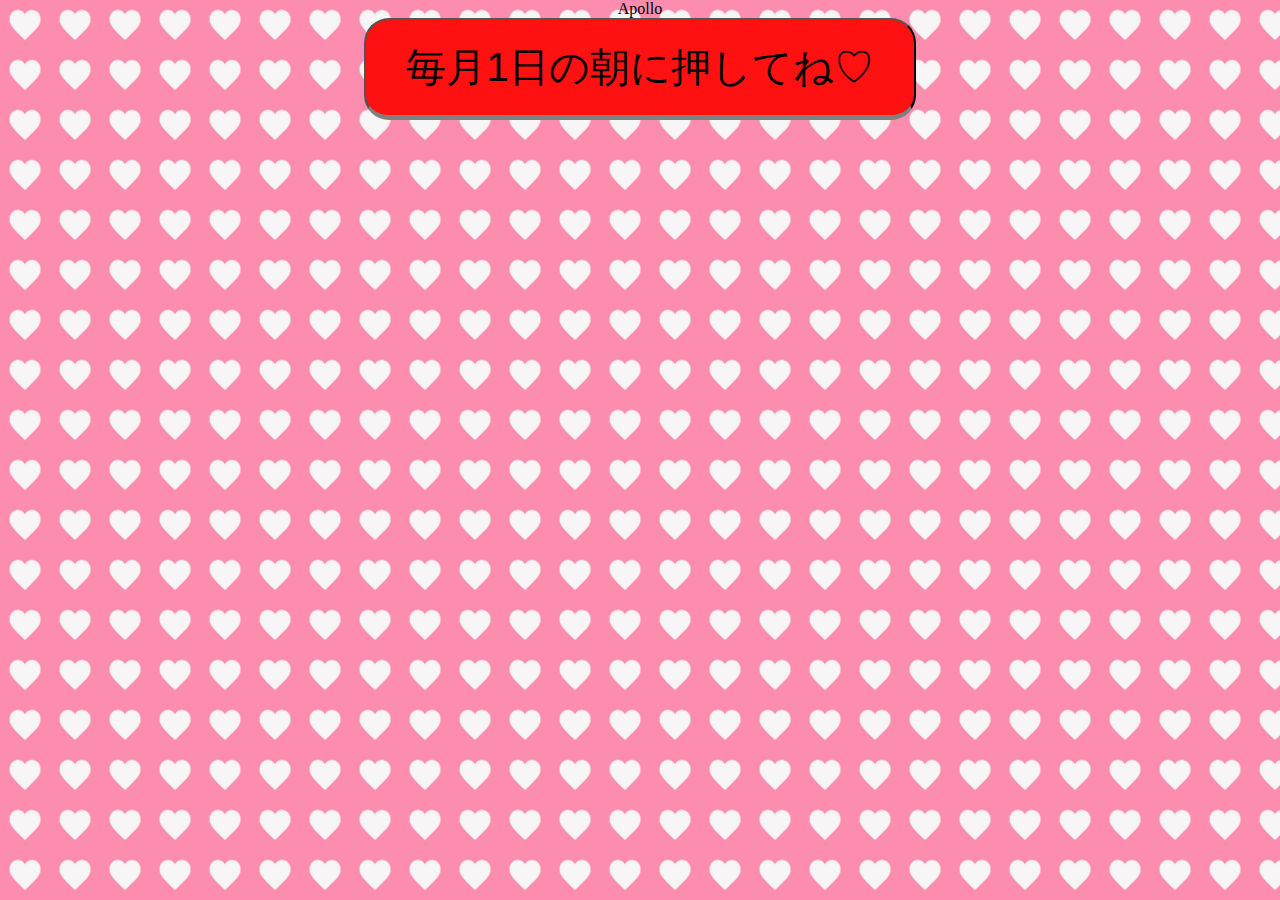
<file: index.html>
<!DOCTYPE html>
<html><head><meta http-equiv="Content-Type" content="text/html; charset=UTF-8"><meta http-equiv="Content-Script-Type" content="text/javascript"><meta name="viewport" content="width=device-width, initial-scale=1.0">

    
    <title>ちくわ変身ボタン</title>
<style media="screen">
	h1{
		color: #000;
		font-size:50px;
		background:rgba(255,170,170,0.6);
		
	}
	button{
		font-size: 40px;
		background-color:#FF1111;
		font-color: #000;
		border-bottom: solid 5px gray;
		border-radius: 25px;
		padding: 20px 40px;
	}
	body{
  		margin: 0;
		width: 100vw;
		height: 100vh;
		background-image:url("./ハート.jpg");
		background-size:50px

	}
@media screen and (max-width:480px) {
	h1{
		width: 80%;
        font-size: 35px;
		
	}
	button{
		width: 50%;
        font-size: 20px;
        position: relative;
        top: 30px;
	}
	body{
  		width: 100%;

	}
</style>
<script type="text/javascript">


	
function random() {
	rand = Math.floor(Math.random()*100);
	{
 		location='https://twitter.com/intent/tweet?url=https%3A%2F%2Ftsuonihamu.github.io%2Ftikuwa%2F&text=今月は0日間メスガキ化！！%0A';
   	}; if(rand > 4) {
    		location='https://twitter.com/intent/tweet?url=https%3A%2F%2Ftsuonihamu.github.io%2Ftikuwa%2F&text=今月は1日間メスガキ化！！%0A';
        }; if(rand > 6) {
    		location='https://twitter.com/intent/tweet?url=https%3A%2F%2Ftsuonihamu.github.io%2Ftikuwa%2F&text=今月は2日間メスガキ化！！%0A';
        }; if(rand > 8) {
    		location='https://twitter.com/intent/tweet?url=https%3A%2F%2Ftsuonihamu.github.io%2Ftikuwa%2F&text=今月は3日間メスガキ化！！%0A';
        }; if(rand > 10) {
    		location='https://twitter.com/intent/tweet?url=https%3A%2F%2Ftsuonihamu.github.io%2Ftikuwa%2F&text=今月は4日間メスガキ化！！%0A';
      	}; if(rand > 12) {
    		location='https://twitter.com/intent/tweet?url=https%3A%2F%2Ftsuonihamu.github.io%2Ftikuwa%2F&text=今月は5日間メスガキ化！';
      	}; if(rand > 16) {
    		location='https://twitter.com/intent/tweet?url=https%3A%2F%2Ftsuonihamu.github.io%2Ftikuwa%2F&text=今月は6日間メスガキ化！';
      	}; if(rand > 20) {
    		location='https://twitter.com/intent/tweet?url=https%3A%2F%2Ftsuonihamu.github.io%2Ftikuwa%2F&text=今月は7日間メスガキ化！';
      	}; if(rand > 24) {
    		location='https://twitter.com/intent/tweet?url=https%3A%2F%2Ftsuonihamu.github.io%2Ftikuwa%2F&text=大当たり！！%0A1人メンションし、その人が3日間メスガキ化する';
	}; if(rand > 28) {
    		location='https://twitter.com/intent/tweet?url=https%3A%2F%2Ftsuonihamu.github.io%2Ftikuwa%2F&text=当たり！！%0Aもう一度引き、出た結果をいっしーとともにやる';
	}; if(rand > 38) {
    		location='https://twitter.com/intent/tweet?url=https%3A%2F%2Ftsuonihamu.github.io%2Ftikuwa%2F&text=ん～～～にゃ～～！！%0A1週間猫化するにゃ～～';
	}; if(rand > 48) {
		location='https://twitter.com/intent/tweet?url=https%3A%2F%2Ftsuonihamu.github.io%2Ftikuwa%2F&text=今月は1週間メイド化です。がんばってくださいませ。';
	}; if(rand > 73) {
		location='https://twitter.com/intent/tweet?url=https%3A%2F%2Ftsuonihamu.github.io%2Ftikuwa%2F&text=今月は1週間お嬢様化ですわ！がんばれなのですわ！';
	}; if(rand > 98) {
    		location='https://twitter.com/intent/tweet?url=https%3A%2F%2Ftsuonihamu.github.io%2Ftikuwa%2F&text=...大変申し上げづらいのですが、%0Aなんと365日間メスガキ化を%0A引いてしまったようです...%0A...ドンマイ()';
      	};
}

</script>
  </head>

  <body>
    <div class="header">
	<center>
		<script type="text/javascript">
			var g15b = 'Recollect lines';
			var g15a = ['Apollo','LAMIA'];

			var arr = [];
			var arr = arr.concat(g15b);
			var arr = arr.concat(g15a);
			
			var rand = Math.floor( Math.random() * arr.length);
			document.write(arr[rand]);
		</script>
	</center>
    </div>

   <center>
	   <div class="main">
		   <button class="btn" onclick="random()">毎月1日の朝に押してね♡</button>
	  </div>
   </center>
  


</body>
</html>
</file>
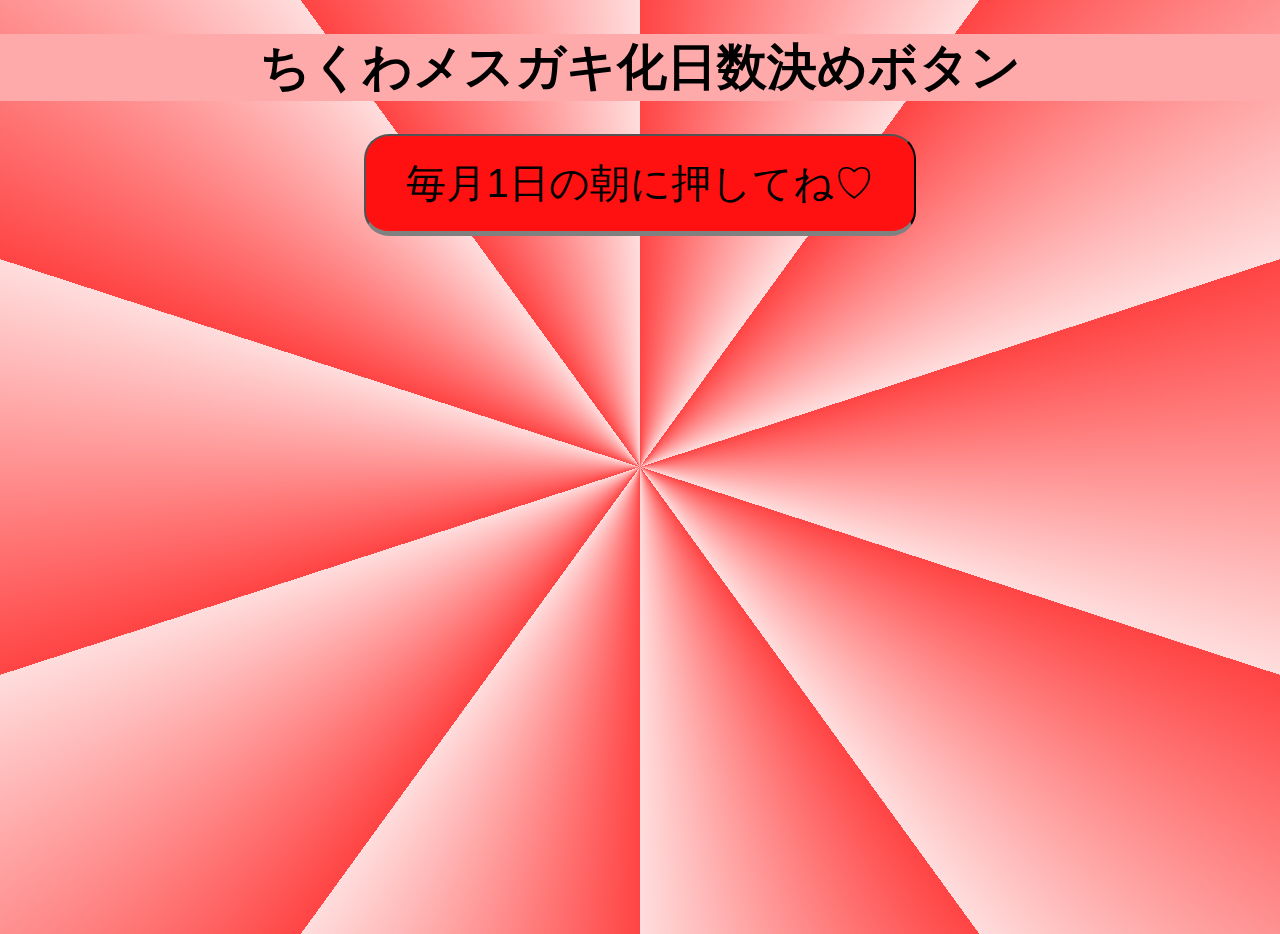
<file: everyone.html>
<!DOCTYPE html>

<html><head><meta http-equiv="Content-Type" content="text/html; charset=UTF-8"><meta http-equiv="Content-Script-Type" content="text/javascript">

    
    <title>ちくわメスガキ化日数決めボタン</title>
<style media="screen">
	h1{
		color: #000;
		font-size:50px;
		background-color:#FFAAAA;
		
	}
	button{
		font-size: 40px;
		background-color:#FF1111;
		font-color: #000;
		border-bottom: solid 5px gray;
		border-radius: 25px;
		padding: 20px 40px;
	}
	body{
  		margin: 0;
  		width: 100vw;
  		height: 100vh;
  		background-image:repeating-conic-gradient(#FF4444,#FFDDDD 10%);

	}
</style>
<script type="text/javascript">

function tikuwaresult() {
	rand = Math.floor(Math.random()*1);
	if (rand == 0) {
		document.getElementById("RE1").style.display = "block";
	};
	if (rand == 1) {
		document.getElementById("RE2").style.display = "block";
	};
	if (rand == 2) {
		document.getElementById("RE3").style.display = "block";
	};
	if (rand == 3) {
		document.getElementById("RE4").style.display = "block";
	};
	if (rand == 4) {
		document.getElementById("RE5").style.display = "block";
	};
	if (rand == 5) {
		document.getElementById("RE6").style.display = "block";
	};
	if (rand == 6) {
		document.getElementById("RE7").style.display = "block";
	};
	if (rand == 7) {
		document.getElementById("RE8").style.display = "block";
	};
	if (rand == 8) {
		document.getElementById("RE9").style.display = "block";	
	};
	if (rand == 9) {
		document.getElementById("RE10").style.display = "block";	
	};
	if (rand == 10) {
		document.getElementById("RE11").style.display = "block";	
	};
	if (rand == 11) {
		document.getElementById("RE12").style.display = "block";	
	};
	if (rand == 12) {
		document.getElementById("RE13").style.display = "block";	
	};
	if (rand == 13) {
		document.getElementById("RE14").style.display = "block";	
	};
	if (rand == 14) {
		document.getElementById("RE15").style.display = "block";	
	};
	if (rand == 15) {
		document.getElementById("RE16").style.display = "block";	
	};
	if (rand == 16) {
		document.getElementById("RE17").style.display = "block";	
	};
	if (rand == 17) {
		document.getElementById("RE18").style.display = "block";	
	};
	if (rand == 18) {
		document.getElementById("RE19").style.display = "block";	
	};
	if (rand == 19) {
		document.getElementById("RE20").style.display = "block";	
	};
	if (rand == 20) {
		document.getElementById("RE21").style.display = "block";	
	};
	if (rand == 21) {
		document.getElementById("RE22").style.display = "block";	
	};
	if (rand == 22) {
		document.getElementById("RE23").style.display = "block";	
	};
	if (rand == 23) {
		document.getElementById("RE24").style.display = "block";	
	};
	if (rand == 24) {
		document.getElementById("RE25").style.display = "block";	
	};
	if (rand == 25) {
		document.getElementById("RE26").style.display = "block";	
	};
	if (rand == 26) {
		document.getElementById("RE27").style.display = "block";	
	};
	if (rand == 27) {
		document.getElementById("RE28").style.display = "block";	
	};
	if (rand == 28) {
		document.getElementById("RE29").style.display = "block";	
	};
	if (rand == 29) {
		document.getElementById("RE30").style.display = "block";	
	};
	if (rand == 30) {
		document.getElementById("RE31").style.display = "block";	
	};
	if (rand == 31) {
		document.getElementById("RE32").style.display = "block";	
	};
	if (rand == 32) {
		document.getElementById("RE33").style.display = "block";	
	};
}
</script>
  </head>

  <body>
    <div class="header">
	<center>
	 <h1 class="title" style="text-align:center">ちくわメスガキ化日数決めボタン</h1>
	
	</center>
    </div>

   <center>
	   <div class="main">
		   <button class="btn" onclick="tikuwaresult() ; style.display='none'">毎月1日の朝に押してね♡</button>

	  </div>
	   <div class="footer">
		   <div id="RE1" style="display: none;">
		 <form action="https://twitter.com/intent/tweet?url=https%3A%2F%2Ftsuonihamu.github.io%2Ftikuwa%2F&text=今月のメスガキ化は0日間！！%0A"><tr>
		<th>結果</th><td>出ました</td></tr>
		<input type="submit" value="結果を確認"></form>
		   </div>
		    <div id="RE2" style="display: none;">
		 <form action="https://ssgform.com/s/rptRrZ92gjK3" method="post"><tr>
		<th>結果</th><td>出ました</td></tr>
		<input type="submit" value="結果を確認"></form>
		   </div>
		    <div id="RE3" style="display: none;">
		 <form action="https://ssgform.com/s/aP53jWWZzxim" method="post"><tr>
		<th>結果</th><td>出ました</td></tr>
		<input type="submit" value="結果を確認"></form>
		   </div>
		   <div id="RE4" style="display: none;">
		 <form action="https://ssgform.com/s/HKoZ34zcjzoL" method="post"><tr>
		<th>結果</th><td>出ました</td></tr>
		<input type="submit" value="結果を確認"></form>
		   </div>
		   <div id="RE5" style="display: none;">
		 <form action="https://ssgform.com/s/uNHmHrwOXtZh" method="post"><tr>
		<th>結果</th><td>出ました</td></tr>
		<input type="submit" value="結果を確認"></form>
		   </div>
		   <div id="RE6" style="display: none;">
		 <form action="https://ssgform.com/s/rrtaOBhYpzwc" method="post"><tr>
		<th>結果</th><td>出ました</td></tr>
		<input type="submit" value="結果を確認"></form>
		   </div>
		   <div id="RE7" style="display: none;">
		 <form action="https://ssgform.com/s/ofyecCdcVXv2" method="post"><tr>
		<th>結果</th><td>出ました</td></tr>
		<input type="submit" value="結果を確認"></form>
		   </div>
		   <div id="RE8" style="display: none;">
		 <form action="https://ssgform.com/s/jFtd1NiLioib" method="post"><tr>
		<th>結果</th><td>出ました</td></tr>
		<input type="submit" value="結果を確認"></form>
		   </div>
		   <div id="RE9" style="display: none;">
		 <form action="https://ssgform.com/s/HacKNA1aTZVH" method="post"><tr>
		<th>結果</th><td>出ました</td></tr>
		<input type="submit" value="結果を確認"></form>
		   </div>
		   <div id="RE10" style="display: none;">
		 <form action="https://ssgform.com/s/Pu2bt17ZckDi" method="post"><tr>
		<th>結果</th><td>出ました</td></tr>
		<input type="submit" value="結果を確認"></form>
		   </div>
		   <div id="RE11" style="display: none;">
		 <form action="https://ssgform.com/s/4wGdlkguGcXM" method="post"><tr>
		<th>結果</th><td>出ました</td></tr>
		<input type="submit" value="結果を確認"></form>
		   </div>
		   <div id="RE12" style="display: none;">
		 <form action="https://ssgform.com/s/lLMxhHBxwMYf" method="post"><tr>
		<th>結果</th><td>出ました</td></tr>
		<input type="submit" value="結果を確認"></form>
		   </div>
		   <div id="RE13" style="display: none;">
		 <form action="https://ssgform.com/s/vLSZrj8XU0Ar" method="post"><tr>
		<th>結果</th><td>出ました</td></tr>
		<input type="submit" value="結果を確認"></form>
		   </div>
		   <div id="RE14" style="display: none;">
		 <form action="https://ssgform.com/s/ppP5XMDQDXqb" method="post"><tr>
		<th>結果</th><td>出ました</td></tr>
		<input type="submit" value="結果を確認"></form>
		   </div>
		   <div id="RE15" style="display: none;">
		 <form action="https://ssgform.com/s/nesyJnqablg3" method="post"><tr>
		<th>結果</th><td>出ました</td></tr>
		<input type="submit" value="結果を確認"></form>
		   </div>
		   <div id="RE16" style="display: none;">
		 <form action="https://ssgform.com/s/q2pcAXLKSG5l" method="post"><tr>
		<th>結果</th><td>出ました</td></tr>
		<input type="submit" value="結果を確認"></form>
		   </div>
		   <div id="RE17" style="display: none;">
		 <form action="https://ssgform.com/s/0jbbtwFttroF" method="post"><tr>
		<th>結果</th><td>出ました</td></tr>
		<input type="submit" value="結果を確認"></form>
		   </div>
		   <div id="RE18" style="display: none;">
		 <form action="https://ssgform.com/s/Y910taICZdhG" method="post"><tr>
		<th>結果</th><td>出ました</td></tr>
		<input type="submit" value="結果を確認"></form>
		   </div>
		   <div id="RE19" style="display: none;">
		 <form action="https://ssgform.com/s/AKrw8Xrs2ZTx" method="post"><tr>
		<th>結果</th><td>出ました</td></tr>
		<input type="submit" value="結果を確認"></form>
		   </div>
		   <div id="RE20" style="display: none;">
		 <form action="https://ssgform.com/s/cBNPrNdSsHmz" method="post"><tr>
		<th>結果</th><td>出ました</td></tr>
		<input type="submit" value="結果を確認"></form>
		   </div>
		   <div id="RE21" style="display: none;">
		 <form action="https://ssgform.com/s/zkDA9V58Iaqh" method="post"><tr>
		<th>結果</th><td>出ました</td></tr>
		<input type="submit" value="結果を確認"></form>
		   </div>
		   <div id="RE22" style="display: none;">
		 <form action="https://ssgform.com/s/7DCeZpcK3Iz1" method="post"><tr>
		<th>結果</th><td>出ました</td></tr>
		<input type="submit" value="結果を確認"></form>
		   </div>
		   <div id="RE23" style="display: none;">
		 <form action="https://ssgform.com/s/o8jHavCOiw8f" method="post"><tr>
		<th>結果</th><td>出ました</td></tr>
		<input type="submit" value="結果を確認"></form>
		   </div>
		   <div id="RE24" style="display: none;">
		 <form action="https://ssgform.com/s/elgiGEZ6I2aW" method="post"><tr>
		<th>結果</th><td>出ました</td></tr>
		<input type="submit" value="結果を確認"></form>
		   </div>
		   <div id="RE25" style="display: none;">
		 <form action="https://ssgform.com/s/0fiM2Eu7KnDB" method="post"><tr>
		<th>結果</th><td>出ました</td></tr>
		<input type="submit" value="結果を確認"></form>
		   </div>
		   <div id="RE26" style="display: none;">
		 <form action="https://ssgform.com/s/Ue6eYAyfArWU" method="post"><tr>
		<th>結果</th><td>出ました</td></tr>
		<input type="submit" value="結果を確認"></form>
		   </div>
		   <div id="RE27" style="display: none;">
		 <form action="https://ssgform.com/s/AMqoERaBAFdk" method="post"><tr>
		<th>結果</th><td>出ました</td></tr>
		<input type="submit" value="結果を確認"></form>
		   </div>
		   <div id="RE28" style="display: none;">
		 <form action="https://ssgform.com/s/Q9toX58LaFGb" method="post"><tr>
		<th>結果</th><td>出ました</td></tr>
		<input type="submit" value="結果を確認"></form>
		   </div>
		   <div id="RE29" style="display: none;">
		 <form action="https://ssgform.com/s/IhBiJJHerplK" method="post"><tr>
		<th>結果</th><td>出ました</td></tr>
		<input type="submit" value="結果を確認"></form>
		   </div>
		   <div id="RE30" style="display: none;">
		 <form action="https://ssgform.com/s/o5Hran9P5Li6" method="post"><tr>
		<th>結果</th><td>出ました</td></tr>
		<input type="submit" value="結果を確認"></form>
		   </div>
		   <div id="RE31" style="display: none;">
		 <form action="https://ssgform.com/s/MDMbY1mdaa3V" method="post"><tr>
		<th>結果</th><td>出ました</td></tr>
		<input type="submit" value="結果を確認"></form>
		   </div>
		   <div id="RE32" style="display: none;">
		 <form action="https://ssgform.com/s/iQ8GNyg67def" method="post"><tr>
		<th>結果</th><td>出ました</td></tr>
		<input type="submit" value="結果を確認"></form>
		   </div>
		   <div id="RE33" style="display: none;">
		 <form action="https://ssgform.com/s/zMdaoNsxreM2" method="post"><tr>
		<th>結果</th><td>出ました</td></tr>
		<input type="submit" value="結果を確認"></form>
		   </div>
		   
		   




		   
		<br>
		<?php
		$log = 5; //表示するログの数初期は、5
		$fp = fopen('index.html', 'r');
		for($i=0; $i < $log; $i++){
		$fps = fgets($fp);
		print $fps;
		}
		?>
	   </div>   
   </center>
  


</body>
</html>
</file>
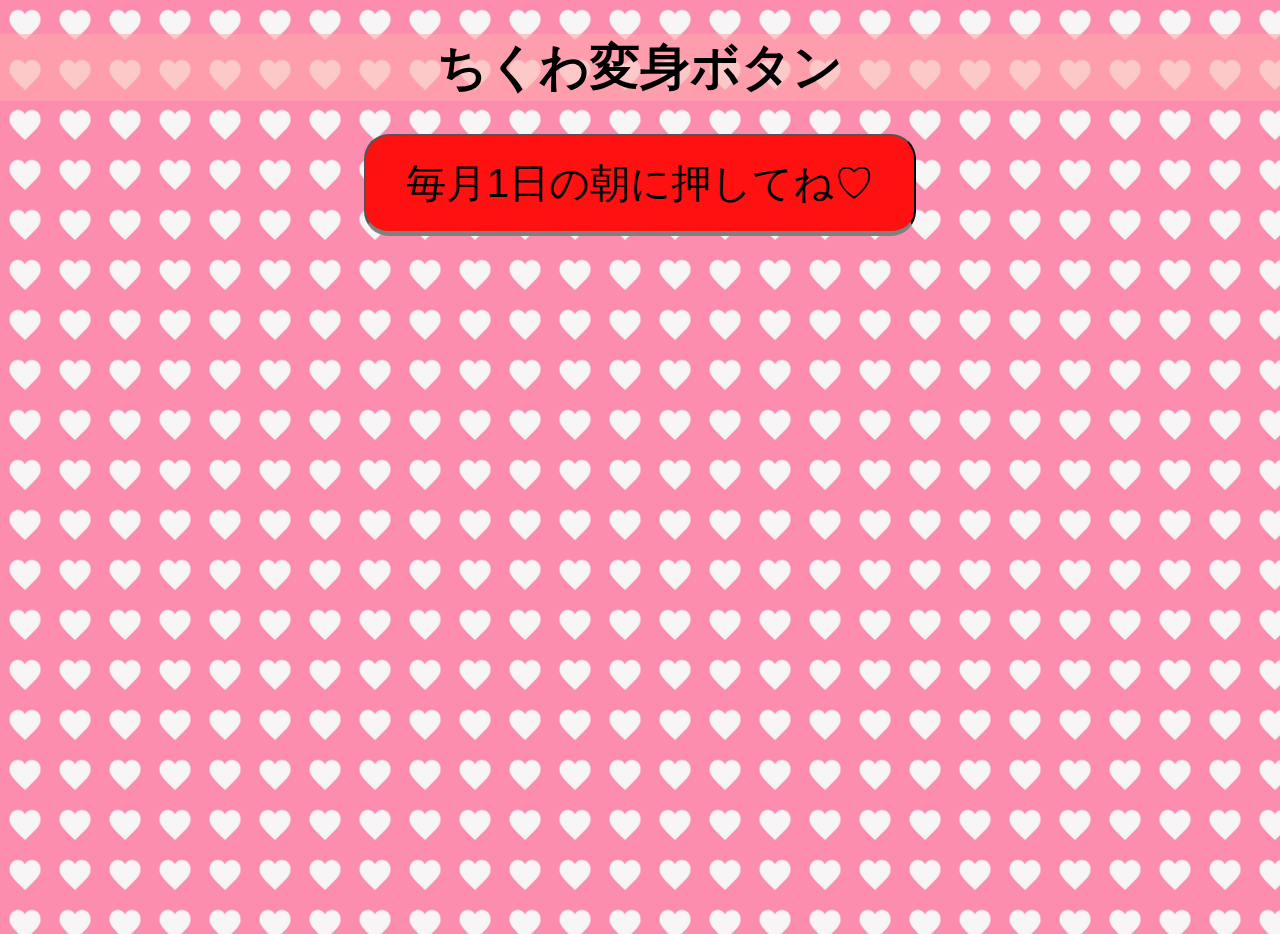
<file: karisenyou.html>
<!DOCTYPE html>

<html><head><meta http-equiv="Content-Type" content="text/html; charset=UTF-8"><meta http-equiv="Content-Script-Type" content="text/javascript">

    <title>ちくわ変身ボタン</title>
<script src="https://tsuonihamu.github.io/tikuwa/senyou.js"></script>
<link rel="stylesheet" href="https://tsuonihamu.github.io/tikuwa/senyou.css">
  </head>

  <body>
    <div class="header">
	<center>
	 <h1 class="title" style="text-align:center">ちくわ変身ボタン</h1>
	
	</center>
    </div>

   <center>
	   <div class="main">
		   <button class="btn" onclick="tikuwaresult() ; style.display='none'">毎月1日の朝に押してね♡</button>

	  </div>
	   <div class="footer">
		   <div id="RE1" style="display: none;">
		 <form action="https://ssgform.com/s/9Ix4dVy7tMeU" method="post"><tr>
		<th>結果</th><td>出ました</td></tr>
		<input type="submit" value="結果を確認"></form>
		   </div>
		    <div id="RE2" style="display: none;">
		 <form action="https://ssgform.com/s/rptRrZ92gjK3" method="post"><tr>
		<th>結果</th><td>出ました</td></tr>
		<input type="submit" value="結果を確認"></form>
		   </div>
		    <div id="RE3" style="display: none;">
		 <form action="https://ssgform.com/s/aP53jWWZzxim" method="post"><tr>
		<th>結果</th><td>出ました</td></tr>
		<input type="submit" value="結果を確認"></form>
		   </div>
		   <div id="RE4" style="display: none;">
		 <form action="https://ssgform.com/s/HKoZ34zcjzoL" method="post"><tr>
		<th>結果</th><td>出ました</td></tr>
		<input type="submit" value="結果を確認"></form>
		   </div>
		   <div id="RE5" style="display: none;">
		 <form action="https://ssgform.com/s/uNHmHrwOXtZh" method="post"><tr>
		<th>結果</th><td>出ました</td></tr>
		<input type="submit" value="結果を確認"></form>
		   </div>
		   <div id="RE6" style="display: none;">
		 <form action="https://ssgform.com/s/rrtaOBhYpzwc" method="post"><tr>
		<th>結果</th><td>出ました</td></tr>
		<input type="submit" value="結果を確認"></form>
		   </div>
		   <div id="RE7" style="display: none;">
		 <form action="https://ssgform.com/s/ofyecCdcVXv2" method="post"><tr>
		<th>結果</th><td>出ました</td></tr>
		<input type="submit" value="結果を確認"></form>
		   </div>
		   <div id="RE8" style="display: none;">
		 <form action="https://ssgform.com/s/jFtd1NiLioib" method="post"><tr>
		<th>結果</th><td>出ました</td></tr>
		<input type="submit" value="結果を確認"></form>
		   </div>
		   <div id="RE9" style="display: none;">
		 <form action="https://ssgform.com/s/HacKNA1aTZVH" method="post"><tr>
		<th>結果</th><td>出ました</td></tr>
		<input type="submit" value="結果を確認"></form>
		   </div>
		   <div id="RE10" style="display: none;">
		 <form action="https://ssgform.com/s/Pu2bt17ZckDi" method="post"><tr>
		<th>結果</th><td>出ました</td></tr>
		<input type="submit" value="結果を確認"></form>
		   </div>
		   <div id="RE11" style="display: none;">
		 <form action="https://ssgform.com/s/4wGdlkguGcXM" method="post"><tr>
		<th>結果</th><td>出ました</td></tr>
		<input type="submit" value="結果を確認"></form>
		   </div>
		   <div id="RE12" style="display: none;">
		 <form action="https://ssgform.com/s/lLMxhHBxwMYf" method="post"><tr>
		<th>結果</th><td>出ました</td></tr>
		<input type="submit" value="結果を確認"></form>
		   </div>
		   <div id="RE13" style="display: none;">
		 <form action="https://ssgform.com/s/vLSZrj8XU0Ar" method="post"><tr>
		<th>結果</th><td>出ました</td></tr>
		<input type="submit" value="結果を確認"></form>
		   </div>
		   <div id="RE14" style="display: none;">
		 <form action="https://ssgform.com/s/ppP5XMDQDXqb" method="post"><tr>
		<th>結果</th><td>出ました</td></tr>
		<input type="submit" value="結果を確認"></form>
		   </div>

		   




		   
		<br>
		<?php
		$log = 5; //表示するログの数初期は、5
		$fp = fopen('index.html', 'r');
		for($i=0; $i < $log; $i++){
		$fps = fgets($fp);
		print $fps;
		}
		?>
	   </div>   
   </center>
  


</body>
</html>
</file>
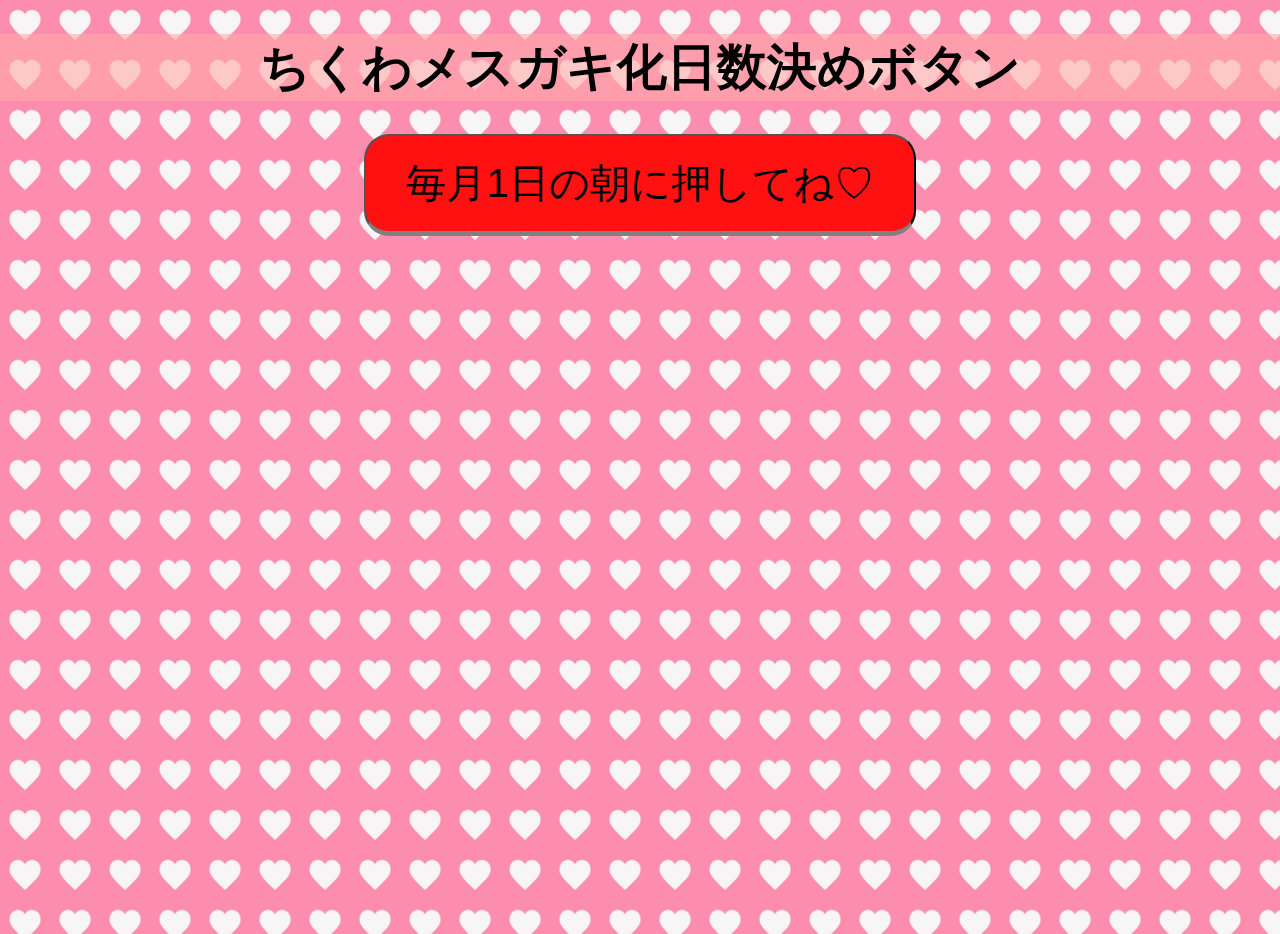
<file: senyou.html>
<!DOCTYPE html>

<html><head><meta http-equiv="Content-Type" content="text/html; charset=UTF-8"><meta http-equiv="Content-Script-Type" content="text/javascript">

    
    <title>ちくわメスガキ化日数決めボタン</title>
<style media="screen">
	h1{
		color: #000;
		font-size:50px;
		background:rgba(255,170,170,0.6);
		
	}
	button{
		font-size: 40px;
		background-color:#FF1111;
		font-color: #000;
		border-bottom: solid 5px gray;
		border-radius: 25px;
		padding: 20px 40px;
	}
	body{
  		margin: 0;
		width: 100vw;
		height: 100vh;
		background-image:url("./ハート.jpg");
		background-size:50px

	}
</style>
<script type="text/javascript">

function tikuwaresult() {
	rand = Math.floor(Math.random()*33);
	if (rand == 0) {
		document.getElementById("RE1").style.display = "block";
	};
	if (rand == 1) {
		document.getElementById("RE2").style.display = "block";
	};
	if (rand == 2) {
		document.getElementById("RE3").style.display = "block";
	};
	if (rand == 3) {
		document.getElementById("RE4").style.display = "block";
	};
	if (rand == 4) {
		document.getElementById("RE5").style.display = "block";
	};
	if (rand == 5) {
		document.getElementById("RE6").style.display = "block";
	};
	if (rand == 6) {
		document.getElementById("RE7").style.display = "block";
	};
	if (rand == 7) {
		document.getElementById("RE8").style.display = "block";
	};
	if (rand == 8) {
		document.getElementById("RE9").style.display = "block";	
	};
	if (rand == 9) {
		document.getElementById("RE10").style.display = "block";	
	};
	if (rand == 10) {
		document.getElementById("RE11").style.display = "block";	
	};
	if (rand == 11) {
		document.getElementById("RE12").style.display = "block";	
	};
	if (rand == 12) {
		document.getElementById("RE13").style.display = "block";	
	};
	if (rand == 13) {
		document.getElementById("RE14").style.display = "block";	
	};
	if (rand == 14) {
		document.getElementById("RE15").style.display = "block";	
	};
	if (rand == 15) {
		document.getElementById("RE16").style.display = "block";	
	};
	if (rand == 16) {
		document.getElementById("RE17").style.display = "block";	
	};
	if (rand == 17) {
		document.getElementById("RE18").style.display = "block";	
	};
	if (rand == 18) {
		document.getElementById("RE19").style.display = "block";	
	};
	if (rand == 19) {
		document.getElementById("RE20").style.display = "block";	
	};
	if (rand == 20) {
		document.getElementById("RE21").style.display = "block";	
	};
	if (rand == 21) {
		document.getElementById("RE22").style.display = "block";	
	};
	if (rand == 22) {
		document.getElementById("RE23").style.display = "block";	
	};
	if (rand == 23) {
		document.getElementById("RE24").style.display = "block";	
	};
	if (rand == 24) {
		document.getElementById("RE25").style.display = "block";	
	};
	if (rand == 25) {
		document.getElementById("RE26").style.display = "block";	
	};
	if (rand == 26) {
		document.getElementById("RE27").style.display = "block";	
	};
	if (rand == 27) {
		document.getElementById("RE28").style.display = "block";	
	};
	if (rand == 28) {
		document.getElementById("RE29").style.display = "block";	
	};
	if (rand == 29) {
		document.getElementById("RE30").style.display = "block";	
	};
	if (rand == 30) {
		document.getElementById("RE31").style.display = "block";	
	};
	if (rand == 31) {
		document.getElementById("RE32").style.display = "block";	
	};
	if (rand == 32) {
		document.getElementById("RE33").style.display = "block";	
	};
}
</script>
  </head>

  <body>
    <div class="header">
	<center>
	 <h1 class="title" style="text-align:center">ちくわメスガキ化日数決めボタン</h1>
	
	</center>
    </div>

   <center>
	   <div class="main">
		   <button class="btn" onclick="tikuwaresult() ; style.display='none'">毎月1日の朝に押してね♡</button>

	  </div>
	   <div class="footer">
		   <div id="RE1" style="display: none;">
		 <form action="https://ssgform.com/s/9Ix4dVy7tMeU" method="post"><tr>
		<th>結果</th><td>出ました</td></tr>
		<input type="submit" value="結果を確認"></form>
		   </div>
		    <div id="RE2" style="display: none;">
		 <form action="https://ssgform.com/s/rptRrZ92gjK3" method="post"><tr>
		<th>結果</th><td>出ました</td></tr>
		<input type="submit" value="結果を確認"></form>
		   </div>
		    <div id="RE3" style="display: none;">
		 <form action="https://ssgform.com/s/aP53jWWZzxim" method="post"><tr>
		<th>結果</th><td>出ました</td></tr>
		<input type="submit" value="結果を確認"></form>
		   </div>
		   <div id="RE4" style="display: none;">
		 <form action="https://ssgform.com/s/HKoZ34zcjzoL" method="post"><tr>
		<th>結果</th><td>出ました</td></tr>
		<input type="submit" value="結果を確認"></form>
		   </div>
		   <div id="RE5" style="display: none;">
		 <form action="https://ssgform.com/s/uNHmHrwOXtZh" method="post"><tr>
		<th>結果</th><td>出ました</td></tr>
		<input type="submit" value="結果を確認"></form>
		   </div>
		   <div id="RE6" style="display: none;">
		 <form action="https://ssgform.com/s/rrtaOBhYpzwc" method="post"><tr>
		<th>結果</th><td>出ました</td></tr>
		<input type="submit" value="結果を確認"></form>
		   </div>
		   <div id="RE7" style="display: none;">
		 <form action="https://ssgform.com/s/ofyecCdcVXv2" method="post"><tr>
		<th>結果</th><td>出ました</td></tr>
		<input type="submit" value="結果を確認"></form>
		   </div>
		   <div id="RE8" style="display: none;">
		 <form action="https://ssgform.com/s/jFtd1NiLioib" method="post"><tr>
		<th>結果</th><td>出ました</td></tr>
		<input type="submit" value="結果を確認"></form>
		   </div>
		   <div id="RE9" style="display: none;">
		 <form action="https://ssgform.com/s/HacKNA1aTZVH" method="post"><tr>
		<th>結果</th><td>出ました</td></tr>
		<input type="submit" value="結果を確認"></form>
		   </div>
		   <div id="RE10" style="display: none;">
		 <form action="https://ssgform.com/s/Pu2bt17ZckDi" method="post"><tr>
		<th>結果</th><td>出ました</td></tr>
		<input type="submit" value="結果を確認"></form>
		   </div>
		   <div id="RE11" style="display: none;">
		 <form action="https://ssgform.com/s/4wGdlkguGcXM" method="post"><tr>
		<th>結果</th><td>出ました</td></tr>
		<input type="submit" value="結果を確認"></form>
		   </div>
		   <div id="RE12" style="display: none;">
		 <form action="https://ssgform.com/s/lLMxhHBxwMYf" method="post"><tr>
		<th>結果</th><td>出ました</td></tr>
		<input type="submit" value="結果を確認"></form>
		   </div>
		   <div id="RE13" style="display: none;">
		 <form action="https://ssgform.com/s/vLSZrj8XU0Ar" method="post"><tr>
		<th>結果</th><td>出ました</td></tr>
		<input type="submit" value="結果を確認"></form>
		   </div>
		   <div id="RE14" style="display: none;">
		 <form action="https://ssgform.com/s/ppP5XMDQDXqb" method="post"><tr>
		<th>結果</th><td>出ました</td></tr>
		<input type="submit" value="結果を確認"></form>
		   </div>
		   <div id="RE15" style="display: none;">
		 <form action="https://ssgform.com/s/nesyJnqablg3" method="post"><tr>
		<th>結果</th><td>出ました</td></tr>
		<input type="submit" value="結果を確認"></form>
		   </div>
		   <div id="RE16" style="display: none;">
		 <form action="https://ssgform.com/s/q2pcAXLKSG5l" method="post"><tr>
		<th>結果</th><td>出ました</td></tr>
		<input type="submit" value="結果を確認"></form>
		   </div>
		   <div id="RE17" style="display: none;">
		 <form action="https://ssgform.com/s/0jbbtwFttroF" method="post"><tr>
		<th>結果</th><td>出ました</td></tr>
		<input type="submit" value="結果を確認"></form>
		   </div>
		   <div id="RE18" style="display: none;">
		 <form action="https://ssgform.com/s/Y910taICZdhG" method="post"><tr>
		<th>結果</th><td>出ました</td></tr>
		<input type="submit" value="結果を確認"></form>
		   </div>
		   <div id="RE19" style="display: none;">
		 <form action="https://ssgform.com/s/AKrw8Xrs2ZTx" method="post"><tr>
		<th>結果</th><td>出ました</td></tr>
		<input type="submit" value="結果を確認"></form>
		   </div>
		   <div id="RE20" style="display: none;">
		 <form action="https://ssgform.com/s/cBNPrNdSsHmz" method="post"><tr>
		<th>結果</th><td>出ました</td></tr>
		<input type="submit" value="結果を確認"></form>
		   </div>
		   <div id="RE21" style="display: none;">
		 <form action="https://ssgform.com/s/zkDA9V58Iaqh" method="post"><tr>
		<th>結果</th><td>出ました</td></tr>
		<input type="submit" value="結果を確認"></form>
		   </div>
		   <div id="RE22" style="display: none;">
		 <form action="https://ssgform.com/s/7DCeZpcK3Iz1" method="post"><tr>
		<th>結果</th><td>出ました</td></tr>
		<input type="submit" value="結果を確認"></form>
		   </div>
		   <div id="RE23" style="display: none;">
		 <form action="https://ssgform.com/s/o8jHavCOiw8f" method="post"><tr>
		<th>結果</th><td>出ました</td></tr>
		<input type="submit" value="結果を確認"></form>
		   </div>
		   <div id="RE24" style="display: none;">
		 <form action="https://ssgform.com/s/elgiGEZ6I2aW" method="post"><tr>
		<th>結果</th><td>出ました</td></tr>
		<input type="submit" value="結果を確認"></form>
		   </div>
		   <div id="RE25" style="display: none;">
		 <form action="https://ssgform.com/s/0fiM2Eu7KnDB" method="post"><tr>
		<th>結果</th><td>出ました</td></tr>
		<input type="submit" value="結果を確認"></form>
		   </div>
		   <div id="RE26" style="display: none;">
		 <form action="https://ssgform.com/s/Ue6eYAyfArWU" method="post"><tr>
		<th>結果</th><td>出ました</td></tr>
		<input type="submit" value="結果を確認"></form>
		   </div>
		   <div id="RE27" style="display: none;">
		 <form action="https://ssgform.com/s/AMqoERaBAFdk" method="post"><tr>
		<th>結果</th><td>出ました</td></tr>
		<input type="submit" value="結果を確認"></form>
		   </div>
		   <div id="RE28" style="display: none;">
		 <form action="https://ssgform.com/s/Q9toX58LaFGb" method="post"><tr>
		<th>結果</th><td>出ました</td></tr>
		<input type="submit" value="結果を確認"></form>
		   </div>
		   <div id="RE29" style="display: none;">
		 <form action="https://ssgform.com/s/IhBiJJHerplK" method="post"><tr>
		<th>結果</th><td>出ました</td></tr>
		<input type="submit" value="結果を確認"></form>
		   </div>
		   <div id="RE30" style="display: none;">
		 <form action="https://ssgform.com/s/o5Hran9P5Li6" method="post"><tr>
		<th>結果</th><td>出ました</td></tr>
		<input type="submit" value="結果を確認"></form>
		   </div>
		   <div id="RE31" style="display: none;">
		 <form action="https://ssgform.com/s/MDMbY1mdaa3V" method="post"><tr>
		<th>結果</th><td>出ました</td></tr>
		<input type="submit" value="結果を確認"></form>
		   </div>
		   <div id="RE32" style="display: none;">
		 <form action="https://ssgform.com/s/iQ8GNyg67def" method="post"><tr>
		<th>結果</th><td>出ました</td></tr>
		<input type="submit" value="結果を確認"></form>
		   </div>
		   <div id="RE33" style="display: none;">
		 <form action="https://ssgform.com/s/zMdaoNsxreM2" method="post"><tr>
		<th>結果</th><td>出ました</td></tr>
		<input type="submit" value="結果を確認"></form>
		   </div>
		   
		   




		   
		<br>
		<?php
		$log = 5; //表示するログの数初期は、5
		$fp = fopen('index.html', 'r');
		for($i=0; $i < $log; $i++){
		$fps = fgets($fp);
		print $fps;
		}
		?>
	   </div>   
   </center>
  


</body>
</html>
</file>
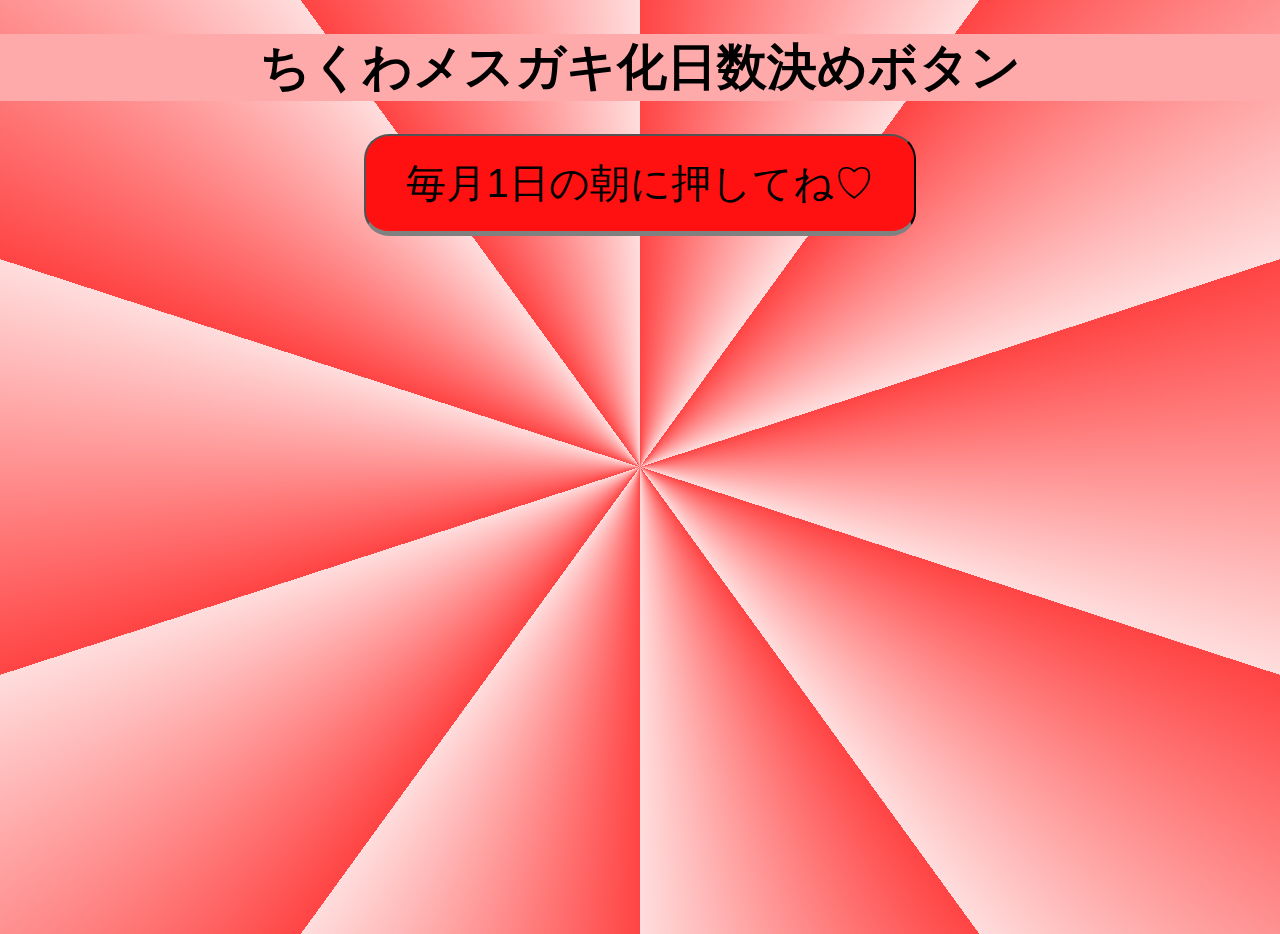
<file: tikuwa.html>
<!DOCTYPE html>

<html><head><meta http-equiv="Content-Type" content="text/html; charset=UTF-8"><meta http-equiv="Content-Script-Type" content="text/javascript">

    
    <title>ちくわメスガキ化日数決めボタン</title>
<style media="screen">
	h1{
		color: #000;
		font-size:50px;
		background-color:#FFAAAA;
		
	}
	button{
		font-size: 40px;
		background-color:#FF1111;
		font-color: #000;
		border-bottom: solid 5px gray;
		border-radius: 25px;
		padding: 20px 40px;
	}
	body{
  		margin: 0;
  		width: 100vw;
  		height: 100vh;
  		background-image:repeating-conic-gradient(#FF4444,#FFDDDD 10%);

	}
</style>
<script type="text/javascript">

function tikuwaresult() {
	rand = Math.floor(Math.random()*33);
	if (rand == 0) {
		document.getElementById("RE1").style.display = "block";
	};
	if (rand == 1) {
		document.getElementById("RE2").style.display = "block";
	};
	if (rand == 2) {
		document.getElementById("RE3").style.display = "block";
	};
	if (rand == 3) {
		document.getElementById("RE4").style.display = "block";
	};
	if (rand == 4) {
		document.getElementById("RE5").style.display = "block";
	};
	if (rand == 5) {
		document.getElementById("RE6").style.display = "block";
	};
	if (rand == 6) {
		document.getElementById("RE7").style.display = "block";
	};
	if (rand == 7) {
		document.getElementById("RE8").style.display = "block";
	};
	if (rand == 8) {
		document.getElementById("RE9").style.display = "block";	
	};
	if (rand == 9) {
		document.getElementById("RE10").style.display = "block";	
	};
	if (rand == 10) {
		document.getElementById("RE11").style.display = "block";	
	};
	if (rand == 11) {
		document.getElementById("RE12").style.display = "block";	
	};
	if (rand == 12) {
		document.getElementById("RE13").style.display = "block";	
	};
	if (rand == 13) {
		document.getElementById("RE14").style.display = "block";	
	};
	if (rand == 14) {
		document.getElementById("RE15").style.display = "block";	
	};
	if (rand == 15) {
		document.getElementById("RE16").style.display = "block";	
	};
	if (rand == 16) {
		document.getElementById("RE17").style.display = "block";	
	};
	if (rand == 17) {
		document.getElementById("RE18").style.display = "block";	
	};
	if (rand == 18) {
		document.getElementById("RE19").style.display = "block";	
	};
	if (rand == 19) {
		document.getElementById("RE20").style.display = "block";	
	};
	if (rand == 20) {
		document.getElementById("RE21").style.display = "block";	
	};
	if (rand == 21) {
		document.getElementById("RE22").style.display = "block";	
	};
	if (rand == 22) {
		document.getElementById("RE23").style.display = "block";	
	};
	if (rand == 23) {
		document.getElementById("RE24").style.display = "block";	
	};
	if (rand == 24) {
		document.getElementById("RE25").style.display = "block";	
	};
	if (rand == 25) {
		document.getElementById("RE26").style.display = "block";	
	};
	if (rand == 26) {
		document.getElementById("RE27").style.display = "block";	
	};
	if (rand == 27) {
		document.getElementById("RE28").style.display = "block";	
	};
	if (rand == 28) {
		document.getElementById("RE29").style.display = "block";	
	};
	if (rand == 29) {
		document.getElementById("RE30").style.display = "block";	
	};
	if (rand == 30) {
		document.getElementById("RE31").style.display = "block";	
	};
	if (rand == 31) {
		document.getElementById("RE32").style.display = "block";	
	};
	if (rand == 32) {
		document.getElementById("RE33").style.display = "block";	
	};
}
</script>
  </head>

  <body>
    <div class="header">
	<center>
	 <h1 class="title" style="text-align:center">ちくわメスガキ化日数決めボタン</h1>
	
	</center>
    </div>

   <center>
	   <div class="main">
		   <button class="btn" onclick="tikuwaresult() ; style.display='none'">毎月1日の朝に押してね♡</button>

	  </div>
	   <div class="footer">
		   <div id="RE1" style="display: none;">
		 <form action="https://ssgform.com/s/9Ix4dVy7tMeU" method="post"><tr>
		<th>結果</th><td>出ました</td></tr>
		<input type="submit" value="結果を確認"></form>
		   </div>
		    <div id="RE2" style="display: none;">
		 <form action="https://ssgform.com/s/rptRrZ92gjK3" method="post"><tr>
		<th>結果</th><td>出ました</td></tr>
		<input type="submit" value="結果を確認"></form>
		   </div>
		    <div id="RE3" style="display: none;">
		 <form action="https://ssgform.com/s/aP53jWWZzxim" method="post"><tr>
		<th>結果</th><td>出ました</td></tr>
		<input type="submit" value="結果を確認"></form>
		   </div>
		   <div id="RE4" style="display: none;">
		 <form action="https://ssgform.com/s/HKoZ34zcjzoL" method="post"><tr>
		<th>結果</th><td>出ました</td></tr>
		<input type="submit" value="結果を確認"></form>
		   </div>
		   <div id="RE5" style="display: none;">
		 <form action="https://ssgform.com/s/uNHmHrwOXtZh" method="post"><tr>
		<th>結果</th><td>出ました</td></tr>
		<input type="submit" value="結果を確認"></form>
		   </div>
		   <div id="RE6" style="display: none;">
		 <form action="https://ssgform.com/s/rrtaOBhYpzwc" method="post"><tr>
		<th>結果</th><td>出ました</td></tr>
		<input type="submit" value="結果を確認"></form>
		   </div>
		   <div id="RE7" style="display: none;">
		 <form action="https://ssgform.com/s/ofyecCdcVXv2" method="post"><tr>
		<th>結果</th><td>出ました</td></tr>
		<input type="submit" value="結果を確認"></form>
		   </div>
		   <div id="RE8" style="display: none;">
		 <form action="https://ssgform.com/s/jFtd1NiLioib" method="post"><tr>
		<th>結果</th><td>出ました</td></tr>
		<input type="submit" value="結果を確認"></form>
		   </div>
		   <div id="RE9" style="display: none;">
		 <form action="https://ssgform.com/s/HacKNA1aTZVH" method="post"><tr>
		<th>結果</th><td>出ました</td></tr>
		<input type="submit" value="結果を確認"></form>
		   </div>
		   <div id="RE10" style="display: none;">
		 <form action="https://ssgform.com/s/Pu2bt17ZckDi" method="post"><tr>
		<th>結果</th><td>出ました</td></tr>
		<input type="submit" value="結果を確認"></form>
		   </div>
		   <div id="RE11" style="display: none;">
		 <form action="https://ssgform.com/s/4wGdlkguGcXM" method="post"><tr>
		<th>結果</th><td>出ました</td></tr>
		<input type="submit" value="結果を確認"></form>
		   </div>
		   <div id="RE12" style="display: none;">
		 <form action="https://ssgform.com/s/lLMxhHBxwMYf" method="post"><tr>
		<th>結果</th><td>出ました</td></tr>
		<input type="submit" value="結果を確認"></form>
		   </div>
		   <div id="RE13" style="display: none;">
		 <form action="https://ssgform.com/s/vLSZrj8XU0Ar" method="post"><tr>
		<th>結果</th><td>出ました</td></tr>
		<input type="submit" value="結果を確認"></form>
		   </div>
		   <div id="RE14" style="display: none;">
		 <form action="https://ssgform.com/s/ppP5XMDQDXqb" method="post"><tr>
		<th>結果</th><td>出ました</td></tr>
		<input type="submit" value="結果を確認"></form>
		   </div>
		   <div id="RE15" style="display: none;">
		 <form action="https://ssgform.com/s/nesyJnqablg3" method="post"><tr>
		<th>結果</th><td>出ました</td></tr>
		<input type="submit" value="結果を確認"></form>
		   </div>
		   <div id="RE16" style="display: none;">
		 <form action="https://ssgform.com/s/q2pcAXLKSG5l" method="post"><tr>
		<th>結果</th><td>出ました</td></tr>
		<input type="submit" value="結果を確認"></form>
		   </div>
		   <div id="RE17" style="display: none;">
		 <form action="https://ssgform.com/s/0jbbtwFttroF" method="post"><tr>
		<th>結果</th><td>出ました</td></tr>
		<input type="submit" value="結果を確認"></form>
		   </div>
		   <div id="RE18" style="display: none;">
		 <form action="https://ssgform.com/s/Y910taICZdhG" method="post"><tr>
		<th>結果</th><td>出ました</td></tr>
		<input type="submit" value="結果を確認"></form>
		   </div>
		   <div id="RE19" style="display: none;">
		 <form action="https://ssgform.com/s/AKrw8Xrs2ZTx" method="post"><tr>
		<th>結果</th><td>出ました</td></tr>
		<input type="submit" value="結果を確認"></form>
		   </div>
		   <div id="RE20" style="display: none;">
		 <form action="https://ssgform.com/s/cBNPrNdSsHmz" method="post"><tr>
		<th>結果</th><td>出ました</td></tr>
		<input type="submit" value="結果を確認"></form>
		   </div>
		   <div id="RE21" style="display: none;">
		 <form action="https://ssgform.com/s/zkDA9V58Iaqh" method="post"><tr>
		<th>結果</th><td>出ました</td></tr>
		<input type="submit" value="結果を確認"></form>
		   </div>
		   <div id="RE22" style="display: none;">
		 <form action="https://ssgform.com/s/7DCeZpcK3Iz1" method="post"><tr>
		<th>結果</th><td>出ました</td></tr>
		<input type="submit" value="結果を確認"></form>
		   </div>
		   <div id="RE23" style="display: none;">
		 <form action="https://ssgform.com/s/o8jHavCOiw8f" method="post"><tr>
		<th>結果</th><td>出ました</td></tr>
		<input type="submit" value="結果を確認"></form>
		   </div>
		   <div id="RE24" style="display: none;">
		 <form action="https://ssgform.com/s/elgiGEZ6I2aW" method="post"><tr>
		<th>結果</th><td>出ました</td></tr>
		<input type="submit" value="結果を確認"></form>
		   </div>
		   <div id="RE25" style="display: none;">
		 <form action="https://ssgform.com/s/0fiM2Eu7KnDB" method="post"><tr>
		<th>結果</th><td>出ました</td></tr>
		<input type="submit" value="結果を確認"></form>
		   </div>
		   <div id="RE26" style="display: none;">
		 <form action="https://ssgform.com/s/Ue6eYAyfArWU" method="post"><tr>
		<th>結果</th><td>出ました</td></tr>
		<input type="submit" value="結果を確認"></form>
		   </div>
		   <div id="RE27" style="display: none;">
		 <form action="https://ssgform.com/s/AMqoERaBAFdk" method="post"><tr>
		<th>結果</th><td>出ました</td></tr>
		<input type="submit" value="結果を確認"></form>
		   </div>
		   <div id="RE28" style="display: none;">
		 <form action="https://ssgform.com/s/Q9toX58LaFGb" method="post"><tr>
		<th>結果</th><td>出ました</td></tr>
		<input type="submit" value="結果を確認"></form>
		   </div>
		   <div id="RE29" style="display: none;">
		 <form action="https://ssgform.com/s/IhBiJJHerplK" method="post"><tr>
		<th>結果</th><td>出ました</td></tr>
		<input type="submit" value="結果を確認"></form>
		   </div>
		   <div id="RE30" style="display: none;">
		 <form action="https://ssgform.com/s/o5Hran9P5Li6" method="post"><tr>
		<th>結果</th><td>出ました</td></tr>
		<input type="submit" value="結果を確認"></form>
		   </div>
		   <div id="RE31" style="display: none;">
		 <form action="https://ssgform.com/s/MDMbY1mdaa3V" method="post"><tr>
		<th>結果</th><td>出ました</td></tr>
		<input type="submit" value="結果を確認"></form>
		   </div>
		   <div id="RE32" style="display: none;">
		 <form action="https://ssgform.com/s/iQ8GNyg67def" method="post"><tr>
		<th>結果</th><td>出ました</td></tr>
		<input type="submit" value="結果を確認"></form>
		   </div>
		   <div id="RE33" style="display: none;">
		 <form action="https://ssgform.com/s/zMdaoNsxreM2" method="post"><tr>
		<th>結果</th><td>出ました</td></tr>
		<input type="submit" value="結果を確認"></form>
		   </div>
		   
		   




		   
		<br>
		<?php
		$log = 5; //表示するログの数初期は、5
		$fp = fopen('index.html', 'r');
		for($i=0; $i < $log; $i++){
		$fps = fgets($fp);
		print $fps;
		}
		?>
	   </div>   
   </center>
  


</body>
</html>
</file>
